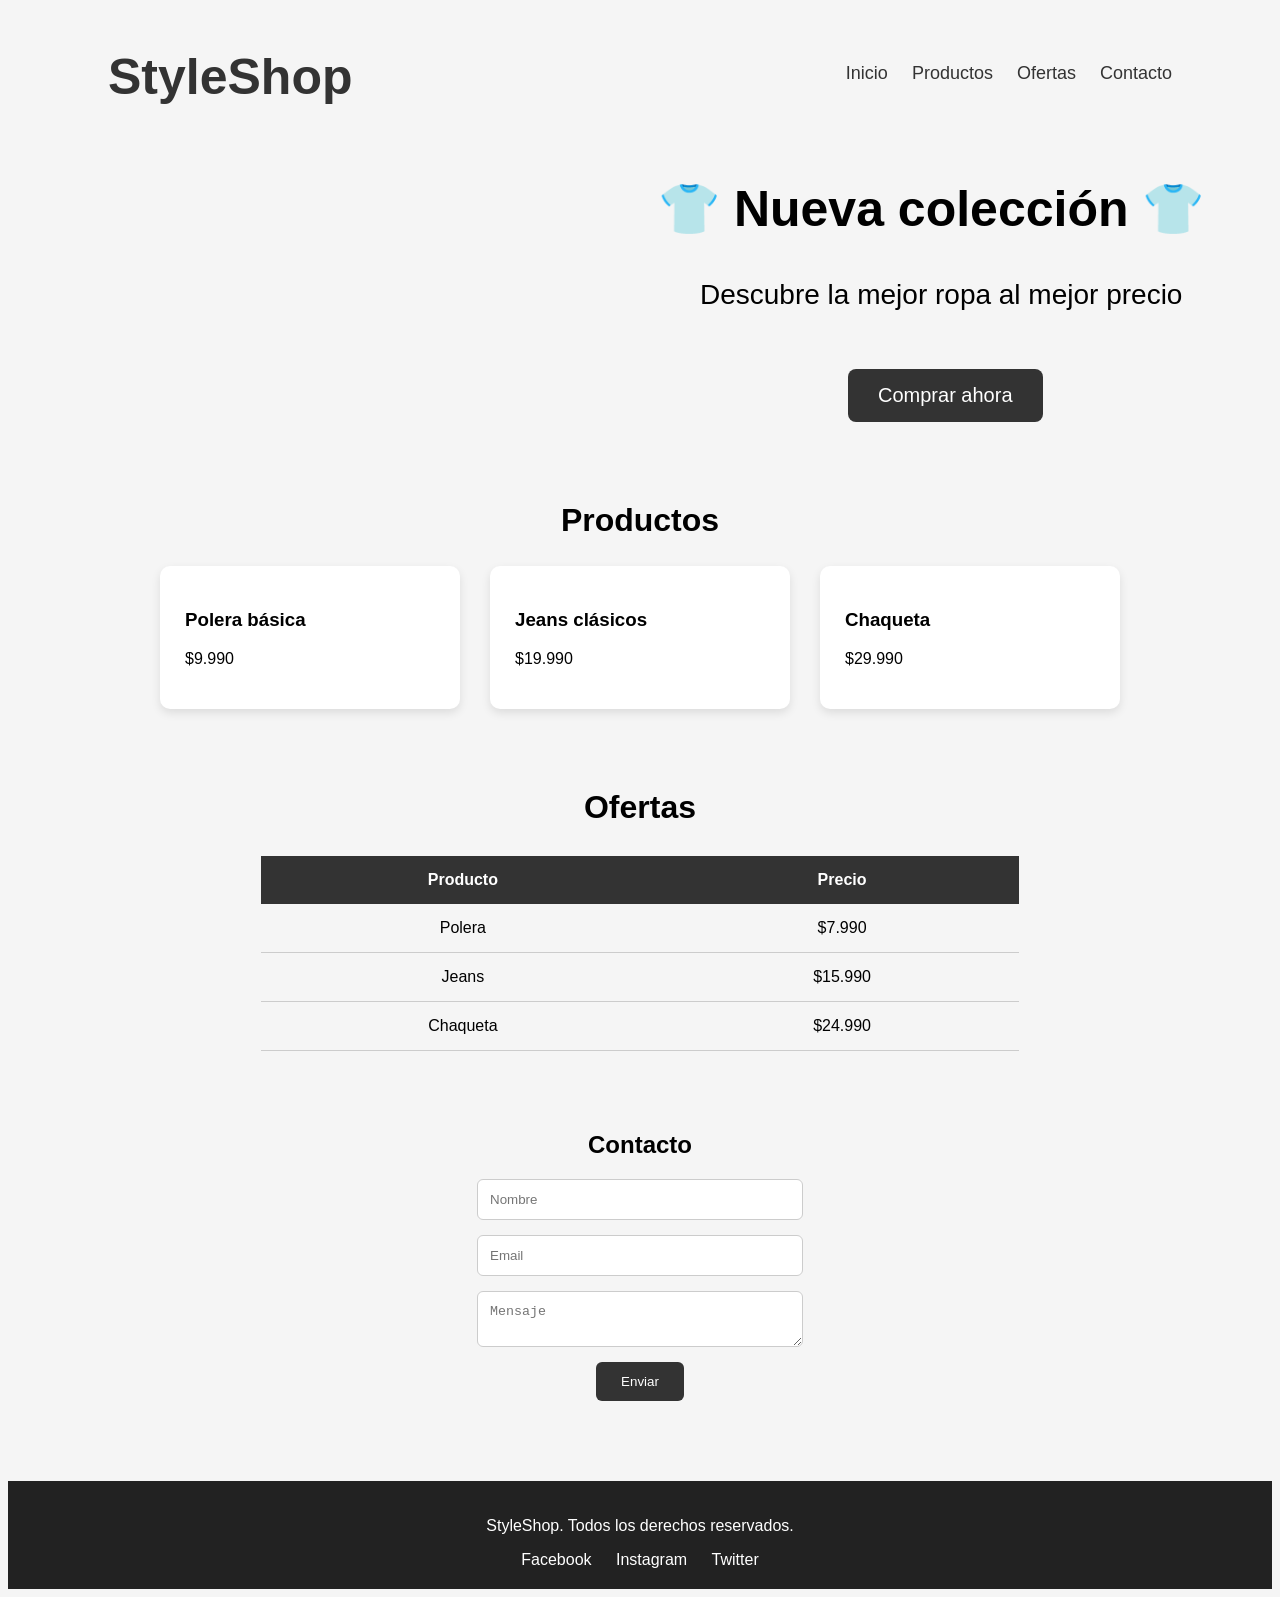
<file: index.html>
<!DOCTYPE html>
<html lang="es">

<head>
    <meta charset="UTF-8">
    <meta name="viewport" content="width=device-width, initial-scale=1.0">
    <title>StyleShop</title>
    <link rel="stylesheet" href="styles.css">
</head>

<body>

    <!-- HEADER -->
    <header class="header">
        <h1 class="logo">StyleShop</h1>
        <nav class="nav">
            <a href="#">Inicio</a>
            <a href="#">Productos</a>
            <a href="#">Ofertas</a>
            <a href="#">Contacto</a>
        </nav>
    </header>

    <!-- HERO -->
    <section class="hero">
        <h2 class="titulo">👕 Nueva colección 👕</h2>
        <p class="subtitulo">Descubre la mejor ropa al mejor precio</p>
        <a href="#" class="CTA">Comprar ahora</a>
    </section>

    <!-- PRODUCTOS -->
    <section class="productos">
        <h2>Productos</h2>

        <div class="cards">
            <div class="card">
                <h3>Polera básica</h3>
                <p>$9.990</p>
            </div>

            <div class="card">
                <h3>Jeans clásicos</h3>
                <p>$19.990</p>
            </div>

            <div class="card">
                <h3>Chaqueta</h3>
                <p>$29.990</p>
            </div>
        </div>
    </section>

    <!-- PRECIOS -->
    <section class="precios">
        <h2>Ofertas</h2>

        <table>
            <tr>
                <th>Producto</th>
                <th>Precio</th>
            </tr>

            <tr>
                <td>Polera</td>
                <td>$7.990</td>
            </tr>

            <tr>
                <td>Jeans</td>
                <td>$15.990</td>
            </tr>

            <tr>
                <td>Chaqueta</td>
                <td>$24.990</td>
            </tr>
        </table>
    </section>

    <!-- CONTACTO -->
    <section class="contacto">
        <h2>Contacto</h2>

        <form>
            <input type="text" placeholder="Nombre" required>
            <input type="email" placeholder="Email" required>
            <textarea placeholder="Mensaje" required></textarea>

            <button type="submit">Enviar</button>
        </form>
    </section>

    <!-- FOOTER -->
    <footer class="footer">
        <p>StyleShop. Todos los derechos reservados.</p>

        <div class="redes">
            <a href="#">Facebook</a>
            <a href="#">Instagram</a>
            <a href="#">Twitter</a>
        </div>
    </footer>

</body>

</html>
</file>
<file: styles.css>
/* Fondo */
body {
    background-color: #f5f5f5;
}

/* LOGO */
.logo {
    font-size: 50px;
    color: #333;
    font-family: Arial, sans-serif;
    margin-top: 40px;
    margin-left: 100px;
}

/* HEADER */
.header {
    display: flex;
    justify-content: space-between;
    align-items: center;
    margin-right: 100px;
}

/* NAV */
.nav a {
    margin-left: 20px;
    text-decoration: none;
    color: #333;
    font-size: 18px;
    font-family: Arial, sans-serif;
}

/* HERO */
.titulo {
    margin-left: 650px;
    font-size: 50px;
    color: #000;
    font-family: Arial, sans-serif;
    margin-top: 40px;
}

.subtitulo {
    margin-left: 692px;
    font-size: 28px;
    font-family: Arial, sans-serif;
    margin-top: 20px;
}

/* BOTON Comprar ahora */
.CTA {
    display: inline-block;
    margin-left: 840px;
    margin-top: 30px;

    padding: 15px 30px;
    font-size: 20px;
    font-family: Arial, sans-serif;

    text-decoration: none;
    border-radius: 8px;

    color: white;
    background-color: #333;
}

/* PRODUCTOS */
.productos h2 {
    text-align: center;
    margin-top: 80px;
    font-size: 32px;
    font-family: Arial, sans-serif;
}

.cards {
    display: flex;
    justify-content: center;
    gap: 30px;
}

.card {
    background-color: #ffffff;
    padding: 25px;
    width: 250px;
    border-radius: 10px;
    font-family: Arial, sans-serif;
    box-shadow: 0 4px 10px rgba(0, 0, 0, 0.1);
}

/* PRECIOS */
.precios {
    text-align: center;
    margin-top: 80px;
    font-family: Arial, sans-serif;
}

.precios h2 {
    font-size: 32px;
    margin-bottom: 30px;
}

table {
    margin: 0 auto;
    border-collapse: collapse;
    width: 60%;
}

th {
    background-color: #333;
    color: white;
    padding: 15px;
}

td {
    padding: 15px;
    border-bottom: 1px solid #ccc;
}

/* CONTACTO */
.contacto {
    text-align: center;
    margin-top: 80px;
    font-family: Arial, sans-serif;
}

form {
    display: flex;
    flex-direction: column;
    align-items: center;
    gap: 15px;
}

input,
textarea {
    width: 300px;
    padding: 12px;
    border: 1px solid #ccc;
    border-radius: 6px;
}

/* BOTON */
button {
    background-color: #333;
    color: white;
    border: none;
    padding: 12px 25px;
    border-radius: 6px;
}

/* FOOTER */
.footer {
    background-color: #222;
    color: white;
    text-align: center;
    padding: 20px;
    margin-top: 80px;
    font-family: Arial, sans-serif;
}

.redes a {
    color: white;
    text-decoration: none;
    margin: 0 10px;
}

/* NAV (inicio, contacto) */
.nav a {
    transition: 0.3s;
}

.nav a:hover {
    color: #f5f5f5;
}

/* BOTON PRINCIPAL */
.CTA {
    transition: 0.3s;
}

.CTA:hover {
    transform: scale(1.1);
}

/* CARDS */
.card {
    transition: 0.3s;
}

.card:hover {
    transform: translateY(-10px) scale(1.03);
}

/* TABLA */
tr {
    transition: 0.3s;
}

tr:hover {
    background-color: #acbd99;
}


/* BOTON FORM */
button {
    transition: 0.3s;
}

button:hover {
    transform: scale(1.05);
}



/* RESPONSIVE */
@media (max-width: 768px) {

    /* HEADER */
    .header {
        flex-direction: column;
        text-align: center;
    }

    .logo {
        margin-left: 0;
    }

    .nav a {
        display: block;
        margin: 10px 0;
    }

    /* HERO */
    .titulo {
        margin-left: 0;
        font-size: 30px;
        text-align: center;
    }

    .subtitulo {
        margin-left: 0;
        font-size: 18px;
        text-align: center;
    }

    .CTA {
        margin-left: 0;
        display: block;
        text-align: center;
    }

    /* PRODUCTOS */
    .cards {
        flex-direction: column;
        align-items: center;
    }

    /* TABLA */
    table {
        width: 90%;
    }

    /* FORM */
    input,
    textarea {
        width: 90%;
    }
}
</file>
